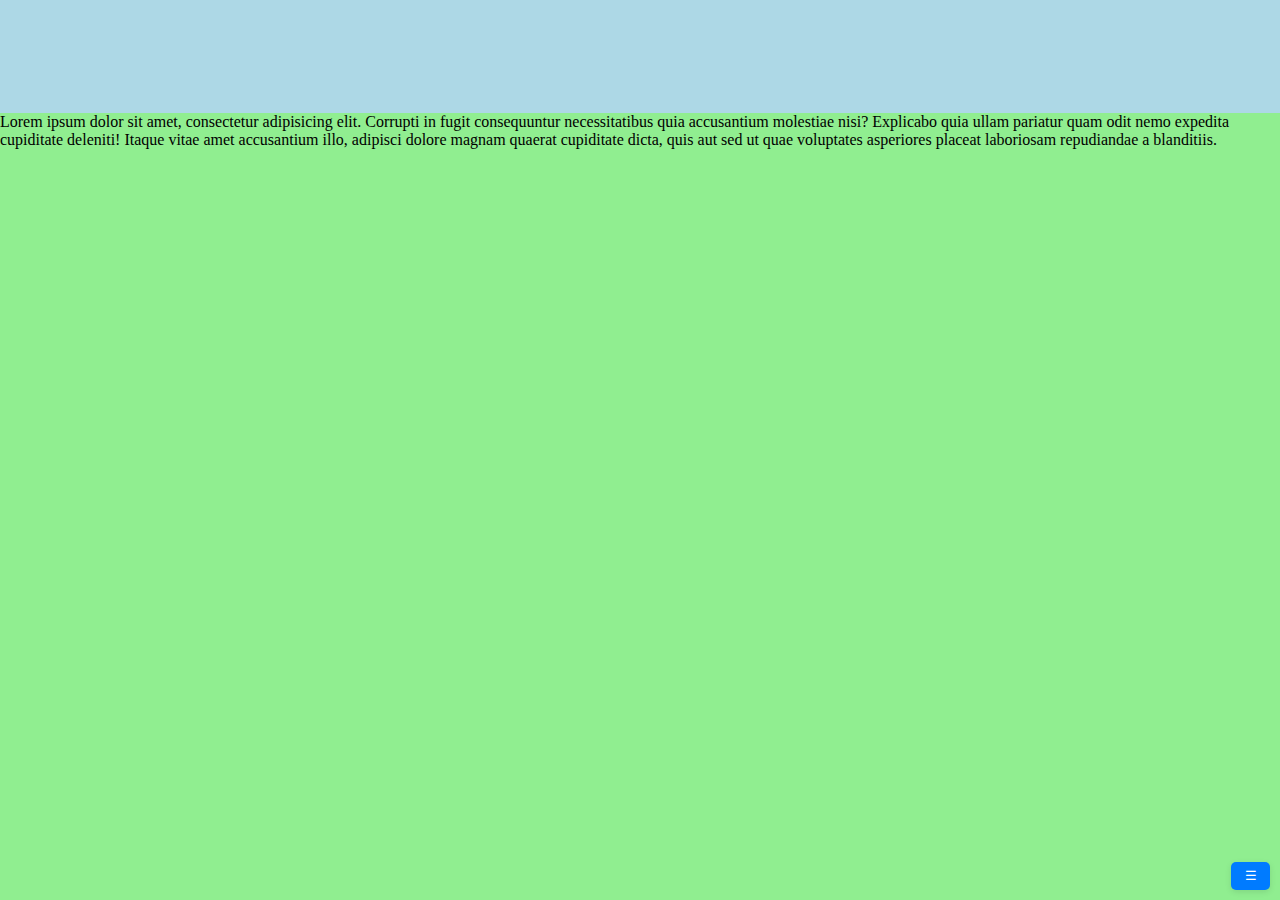
<file: index.html>
<!DOCTYPE html>
<html lang="en">
  <head>
    <meta charset="UTF-8" />
    <meta name="viewport" content="width=device-width, initial-scale=1.0" />
    <title>Document</title>
    <style>
      * {
        box-sizing: border-box;
        margin: 0;
        padding: 0;
      }
      html,
      body {
        height: 100%;
        width: 100%;
      }
      body {
        display: flex;
        flex-direction: column;
        height: 100vh;
        width: 100vw;
      }
      nav {
        height: 12.5%;
        width: 100%;
        background-color: lightblue;
        flex-shrink: 0;
      }
      .content-wrapper {
        display: flex;
        flex: 1 1 auto;
        width: 100%;
        height: 80%;
        position: relative;
      }
      main {
        flex: 1 1 auto;
        background-color: lightgreen;
        transition: margin-right 0.3s, width 0.3s;
        height: 100%;
        min-width: 0;
      }
      aside {
        width: 0;
        overflow: hidden;
        background: #2196f3; /* Solid blue color */
        color: #fff; /* White text for contrast */
        box-shadow: -2px 0 10px rgba(0, 0, 0, 0.2);
        transition: width 0.3s;
        position: relative;
        height: 100%;
        z-index: 1;
        padding: 0;
      }
      aside.active {
        width: 300px;
        padding: 1em;
        background: #2196f3; /* Ensure same color when active */
        color: #fff;
      }
      .side-toggle-btn {
        position: absolute;
        right: 10px;
        bottom: 10px;
        z-index: 2;
        padding: 0.5em 1em;
        background: #007bff;
        color: #fff;
        border: none;
        border-radius: 5px;
        cursor: pointer;
        box-shadow: 0 2px 6px rgba(0, 0, 0, 0.1);
      }
    </style>
  </head>
  <body>
    <nav></nav>
    <div class="content-wrapper">
      <main id="mainContent">
        <button class="side-toggle-btn" onclick="toggleAside()">&#9776;</button>
        Lorem ipsum dolor sit amet, consectetur adipisicing elit. Corrupti in
        fugit consequuntur necessitatibus quia accusantium molestiae nisi?
        Explicabo quia ullam pariatur quam odit nemo expedita cupiditate
        deleniti! Itaque vitae amet accusantium illo, adipisci dolore magnam
        quaerat cupiditate dicta, quis aut sed ut quae voluptates asperiores
        placeat laboriosam repudiandae a blanditiis.
      </main>
      <aside id="pullupAside">
        <strong>This is the pull-up aside section!</strong>
        <button onclick="toggleAside()" style="float: right">Close</button>
        <!-- Add your content here -->
      </aside>
    </div>
    <script>
      function toggleAside() {
        const aside = document.getElementById("pullupAside");
        const main = document.getElementById("mainContent");
        aside.classList.toggle("active");
        if (aside.classList.contains("active")) {
          main.style.marginRight = "300px";
        } else {
          main.style.marginRight = "0";
        }
      }
    </script>
  </body>
</html>
</file>
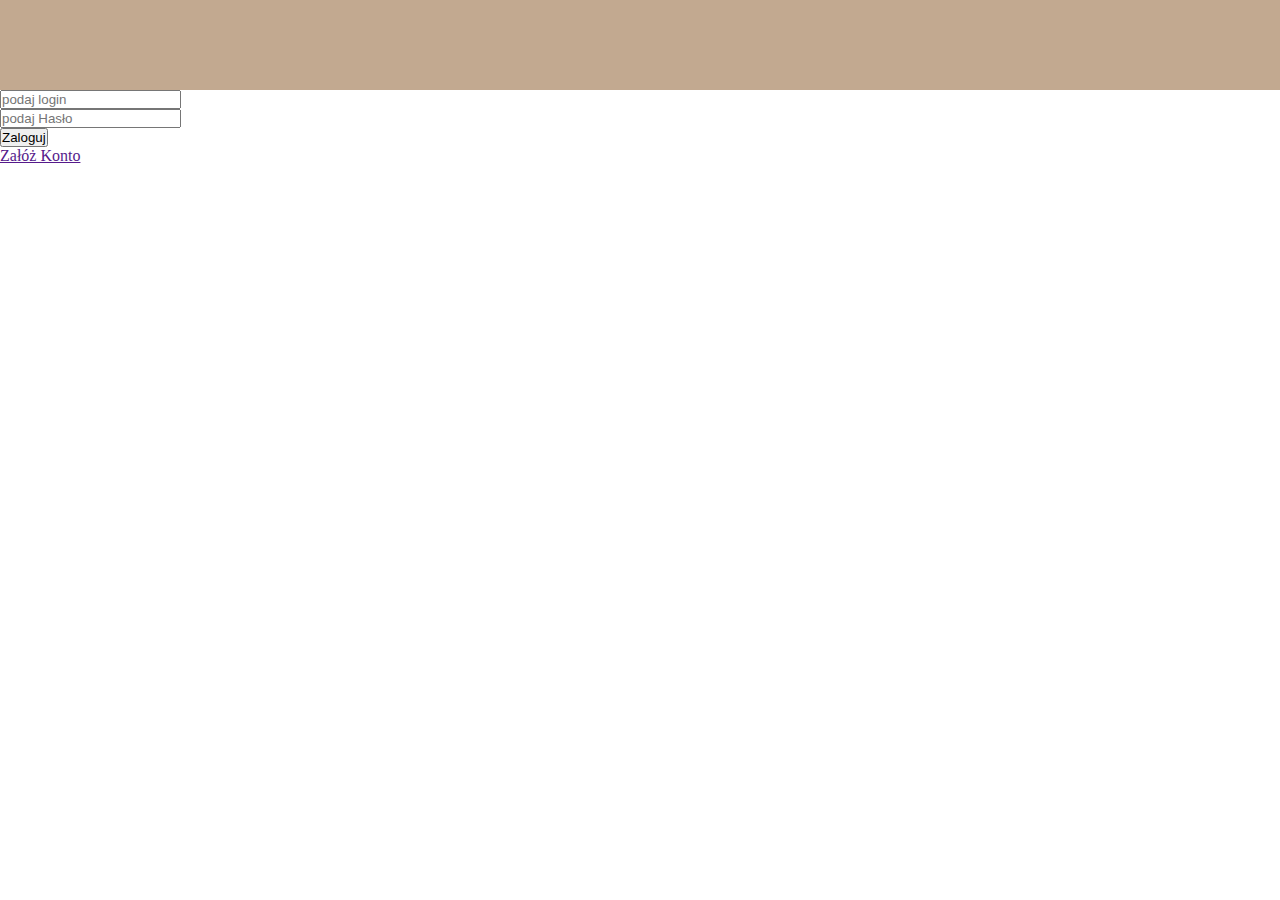
<file: login.html>
<!DOCTYPE html>
<html lang="en">
<head>
    <meta charset="UTF-8">
    <meta name="viewport" content="width=device-width, initial-scale=1.0">
    <link rel="stylesheet" href="./css/loginstyl.css">
    <title>Login</title>
</head>
<body>
    <nav>

    </nav>
    <main>
    </main>
    <div class="formularz">
        <form action="loggedin.php" method="post" class="sr">
            <input type="text" placeholder="podaj login" name="login" class="tekst" id="inputKontakt" required> <br>
            <input type="password" name="password" id="" placeholder="podaj Hasło" class="tekst" required> <br>
            <button class="przycisk">Zaloguj</button> <br>
        </form>
        <a href="" class="register">Załóż Konto</a> 
    </div>

    <script>
        let emailRadio = document.getElementById("email");
        let telRadio = document.getElementById("tel");
        let inputKontakt = document.getElementById("inputKontakt");

        emailRadio.addEventListener("change", () => {
            if (emailRadio.checked) {
                inputKontakt.placeholder = "podaj E-mail";
            }
        });

        telRadio.addEventListener("change", () => {
            if (telRadio.checked) {
                inputKontakt.placeholder = "podaj numer telefonu";
            }
        });
    </script>

</body>
</html>
</file>
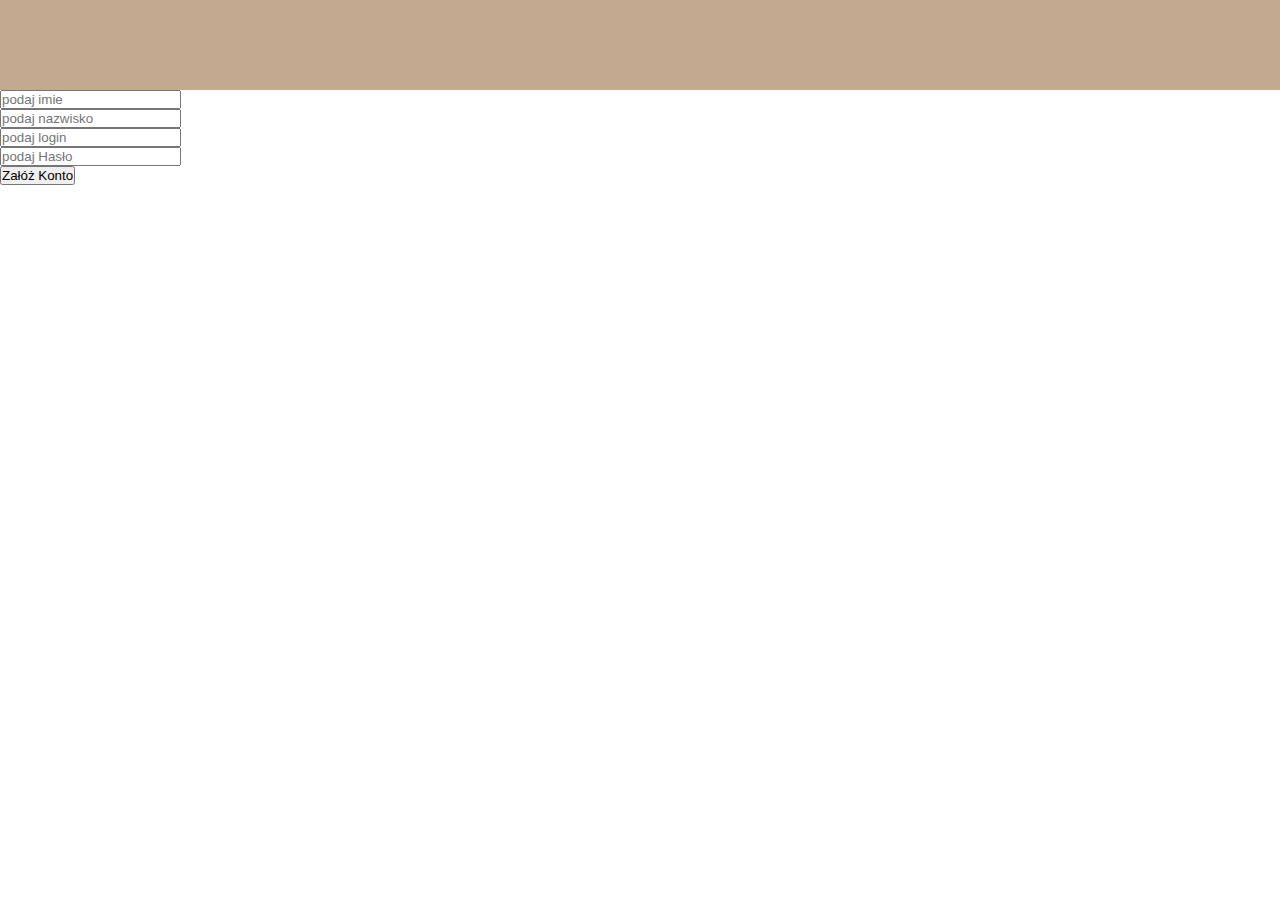
<file: login2.html>
<!DOCTYPE html>
<html lang="en">
  <head>
    <meta charset="UTF-8" />
    <meta name="viewport" content="width=device-width, initial-scale=1.0" />
    <link rel="stylesheet" href="./css/loginstyl.css" />
    <title>Login</title>
  </head>
  <body>
    <nav></nav>
    <main></main>
    <div class="formularz">
      <form action="loggedin.php" method="post" class="sr">
        <input
          type="imie"
          name="nazwisko"
          id=""
          placeholder="podaj imie"
          class="tekst"
          required
        />
        <br />
        <input
          type="nazwisko"
          name="nazwisko"
          id=""
          placeholder="podaj nazwisko"
          class="tekst"
          required
        />
        <br />
        <input
          type="text"
          placeholder="podaj login"
          name="login"
          class="tekst"
          id="inputKontakt"
          required
        />
        <br />
        <input
          type="password"
          name="password"
          id=""
          placeholder="podaj Hasło"
          class="tekst"
          required
        />
        <br />
        <button class="przycisk">Załóż Konto</button> <br />
      </form>
    </div>

    <script>
      let emailRadio = document.getElementById("email");
      let telRadio = document.getElementById("tel");
      let inputKontakt = document.getElementById("inputKontakt");

      emailRadio.addEventListener("change", () => {
        if (emailRadio.checked) {
          inputKontakt.placeholder = "podaj E-mail";
        }
      });

      telRadio.addEventListener("change", () => {
        if (telRadio.checked) {
          inputKontakt.placeholder = "podaj numer telefonu";
        }
      });
    </script>
  </body>
</html>
</file>
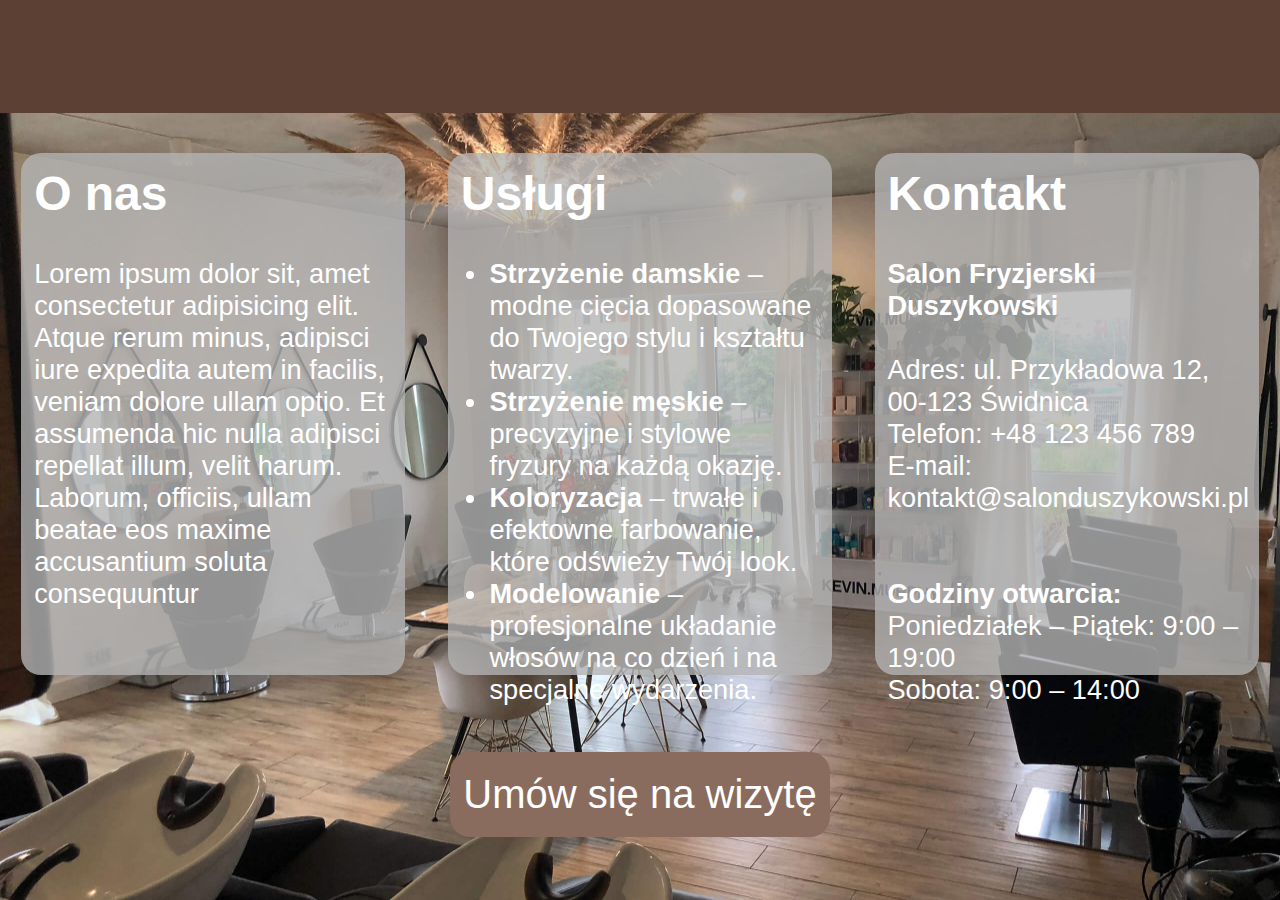
<file: main.html>
<!DOCTYPE html>
<html lang="pl">
<head>
    <meta charset="UTF-8">
    <meta name="viewport" content="width=device-width, initial-scale=1.0">
    <title>Strona główna</title>
    <link rel="stylesheet" href="css/stylemain.css">
</head>
<body>
    <nav></nav>

    <main>
        <div class="blocksdiv">
            <div class="block">
                <h2>O nas</h2><br>
                <p class="blocktext">Lorem ipsum dolor sit, amet consectetur adipisicing elit. Atque rerum minus, adipisci iure expedita autem in facilis, veniam dolore ullam optio. Et assumenda hic nulla adipisci repellat illum, velit harum.
                Laborum, officiis, ullam beatae eos maxime accusantium soluta consequuntur</p>
            </div>
            <div class="block">
                <h2>Usługi</h2><br>
                <ul class="blocktext">
                    <li><b>Strzyżenie damskie</b> – modne cięcia dopasowane do Twojego stylu i kształtu twarzy.</li>
                    <li><b>Strzyżenie męskie</b> – precyzyjne i stylowe fryzury na każdą okazję.</li>
                    <li><b>Koloryzacja</b> – trwałe i efektowne farbowanie, które odświeży Twój look.</li>
                    <li><b>Modelowanie</b> – profesjonalne układanie włosów na co dzień i na specjalne wydarzenia.</li>
                </ul>
            </div>
            <div class="block">
                <h2>Kontakt</h2><br>
                <p class="blocktext">
                    <b>Salon Fryzjerski Duszykowski</b><br><br>
                    Adres: ul. Przykładowa 12, 00-123 Świdnica<br>
                    Telefon: +48 123 456 789<br>
                    E-mail: kontakt@salonduszykowski.pl<br>
                    <br><br>
                    <b>Godziny otwarcia:</b><br>
                    Poniedziałek – Piątek: 9:00 – 19:00<br>
                    Sobota: 9:00 – 14:00<br>
                </p>
            </div>
        </div>
        <div class="bookButton">
            <a href="book.php" class="book">Umów się na wizytę</a>
        </div>
    </main>

    <footer></footer>
</body>
</html>
</file>
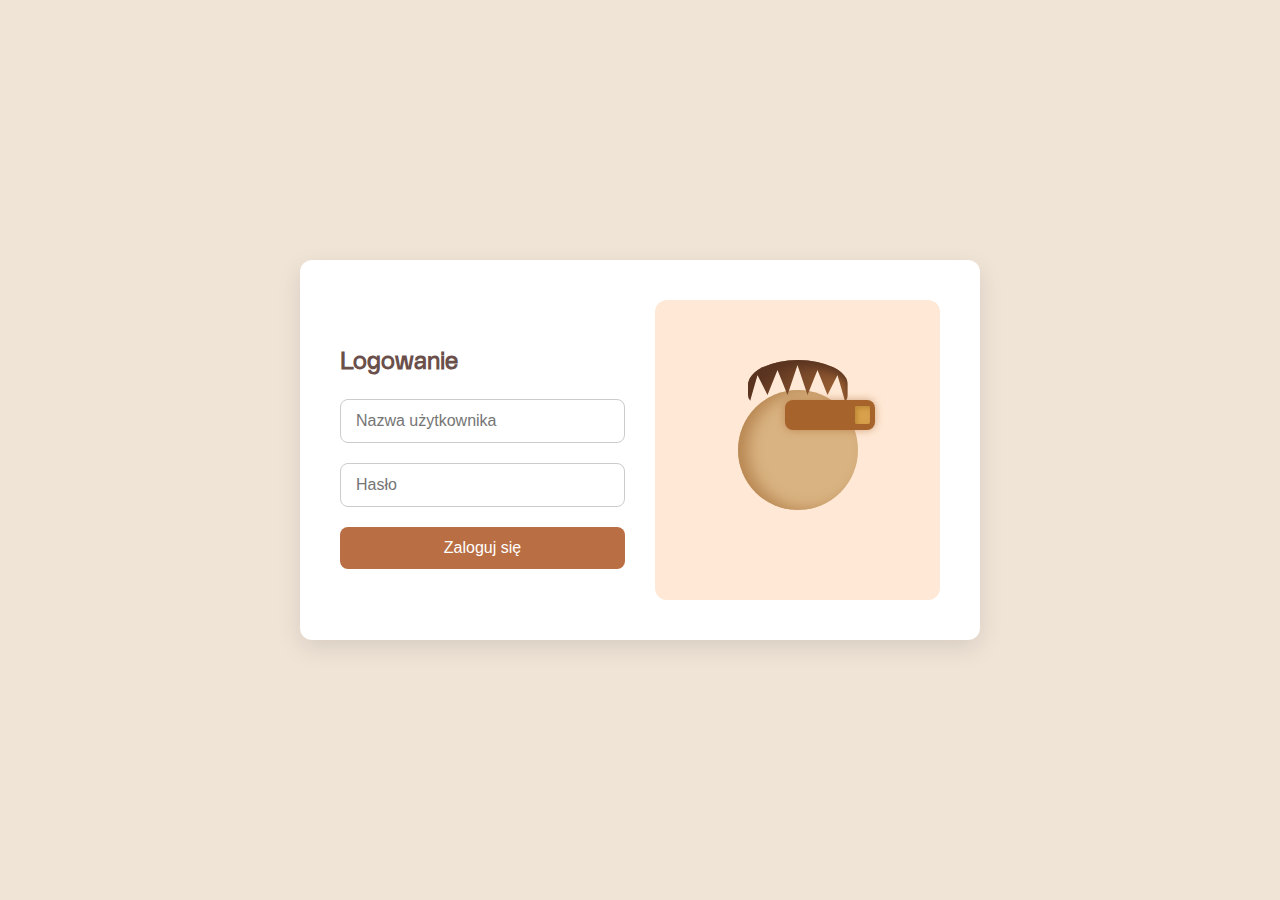
<file: alternative/login.html>
<!DOCTYPE html>
<html lang="pl" >
<head>
  <meta charset="UTF-8" />
  <meta name="viewport" content="width=device-width, initial-scale=1" />
  <title>Logowanie - Booking Duszka Matuszka</title>
  <style>
    @font-face {
        font-family: Rinter;
        src: url("../Rinter/Web-PS/Rinter.woff2");
        }
    body {
      background: #f0e4d7;
      font-family: Rinter;
      height: 100vh;
      display: flex;
      justify-content: center;
      align-items: center;
      margin: 0;
    }
    .container {
      background: white;
      box-shadow: 0 8px 24px rgba(0,0,0,0.1);
      border-radius: 12px;
      width: 600px;
      display: flex;
      padding: 40px;
    }
    .form-section {
      flex: 1;
      display: flex;
      flex-direction: column;
      justify-content: center;
      padding-right: 30px;
    }
    .form-section h2 {
      margin-bottom: 20px;
      color: #6a4f4b;
    }
    input {
      padding: 12px 15px;
      margin-bottom: 20px;
      font-size: 16px;
      border: 1px solid #ccc;
      border-radius: 8px;
      outline: none;
      transition: border-color 0.3s ease;
    }
    input:focus {
      border-color: #b96e43;
    }
    button {
      padding: 12px 15px;
      background-color: #b96e43;
      color: white;
      font-size: 16px;
      border: none;
      border-radius: 8px;
      cursor: pointer;
      transition: background-color 0.3s ease;
    }
    button:hover {
      background-color: #9a5a2e;
    }
    .animation-section {
      flex: 1;
      display: flex;
      justify-content: center;
      align-items: center;
      position: relative;
      background: #ffe9d6;
      border-radius: 12px;
      height: 300px;
    }

    /* Hairdresser head */
    .head {
      width: 120px;
      height: 120px;
      background: #d9b382;
      border-radius: 50%;
      position: relative;
      box-shadow: inset 10px 0 15px #b88752;
    }

    /* Hair base styles - hidden by default */
    .hair {
      position: absolute;
      top: -30px;
      left: 10px;
      width: 100px;
      height: 50px;
      border-radius: 50% 50% 30% 30%;
      box-shadow: 10px 5px 10px inset;
      opacity: 0;
      transition: opacity 0.5s ease;
      pointer-events: none;
    }

    /* Hair style 1 */
    .hair.style1 {
      background: #7b4f30;
      box-shadow: 10px 5px 10px #5a3820 inset;
      opacity: 1;
    }
    /* Hair style 2 - curly hair */
    .hair.style2 {
      background: #c27c45;
      border-radius: 50% 50% 50% 50%;
      box-shadow:
        0 0 10px #9f6334 inset,
        10px 10px 5px #855525 inset;
      opacity: 1;
    }
    /* Hair style 3 - spiky */
    .hair.style3 {
      background: linear-gradient(135deg, #5a3420 20%, #9c6134 80%);
      clip-path: polygon(
        0% 100%, 10% 30%, 20% 70%, 30% 20%, 40% 70%, 50% 10%, 
        60% 70%, 70% 20%, 80% 70%, 90% 30%, 100% 100%, 100% 0%, 0% 0%
      );
      box-shadow: 0 5px 10px #5a3420 inset;
      opacity: 1;
    }
    .hair.style4 {
      background: #a6632b;
      box-shadow: 0 0 10px #855525 inset;
      opacity: 1;
    }
    .hair.style5 {
      background: #d9a14d;
      box-shadow: 0 0 10px #bb8833 inset;
      opacity: 1;
    }


    /* Brush */
    .brush {
      position: absolute;
      width: 90px;
      height: 30px;
      background: #a6632b;
      border-radius: 8px;
      top: 100px;
      left: 130px;
      transform-origin: left center;
      box-shadow: 0 0 8px #a6632b88;
      animation-play-state: paused;
      animation-name: brush-move;
      animation-duration: 1.5s;
      animation-iteration-count: infinite;
      animation-timing-function: ease-in-out;
      transition: box-shadow 0.3s ease;
    }
    .brush::before {
      content: "";
      position: absolute;
      top: 6px;
      left: 70px;
      width: 15px;
      height: 18px;
      background: #d9a14d;
      border-radius: 2px;
      box-shadow: inset 2px 2px 5px #bb8833;
    }
    /* Brush glow when active */
    .brush.active {
      box-shadow: 0 0 15px 4px #d18c32cc;
    }

    @keyframes brush-move {
      0% {
        transform: rotate(10deg) translateX(0);
      }
      50% {
        transform: rotate(-10deg) translateX(15px);
      }
      100% {
        transform: rotate(10deg) translateX(0);
      }
    }
  </style>
</head>
<body>
  <div class="container">
    <div class="form-section">
      <h2>Logowanie</h2>
      <input id="username" type="text" placeholder="Nazwa użytkownika" autocomplete="off" />
      <input id="password" type="password" placeholder="Hasło" autocomplete="off" />
      <button type="submit">Zaloguj się</button>
    </div>
    <div class="animation-section">
      <div class="head">
        <div class="hair style1 hair-visible"></div>
        <div class="hair style2"></div>
        <div class="hair style3"></div>
      </div>
      <div class="brush" id="brush"></div>
    </div>
  </div>

  <script>
    const inputs = document.querySelectorAll('input');
    const brush = document.getElementById('brush');
    const hairs = document.querySelectorAll('.hair');
    let typingTimer;
    const typingDelay = 1000; // 1 second after stop typing

    function startBrushing() {
      brush.style.animationPlayState = 'running';
      brush.classList.add('active');
    }
    function stopBrushing() {
      brush.style.animationPlayState = 'paused';
      brush.classList.remove('active');
      changeHairStyle();
    }

    // Randomly pick a hair style different from current
    function changeHairStyle() {
      let currentIndex = Array.from(hairs).findIndex(h => h.classList.contains('hair-visible'));
      let newIndex;
      do {
        newIndex = Math.floor(Math.random() * hairs.length);
      } while (newIndex === currentIndex);

      hairs.forEach((h, i) => {
        if (i === newIndex) {
          h.classList.add('hair-visible');
          h.style.opacity = 1;
        } else {
          h.classList.remove('hair-visible');
          h.style.opacity = 0;
        }
      });
    }

    inputs.forEach(input => {
      input.addEventListener('input', () => {
        startBrushing();
        clearTimeout(typingTimer);
        typingTimer = setTimeout(() => {
          stopBrushing();
        }, typingDelay);
      });
    });

    // Initially paused
    stopBrushing();
  </script>
</body>
</html>
</file>
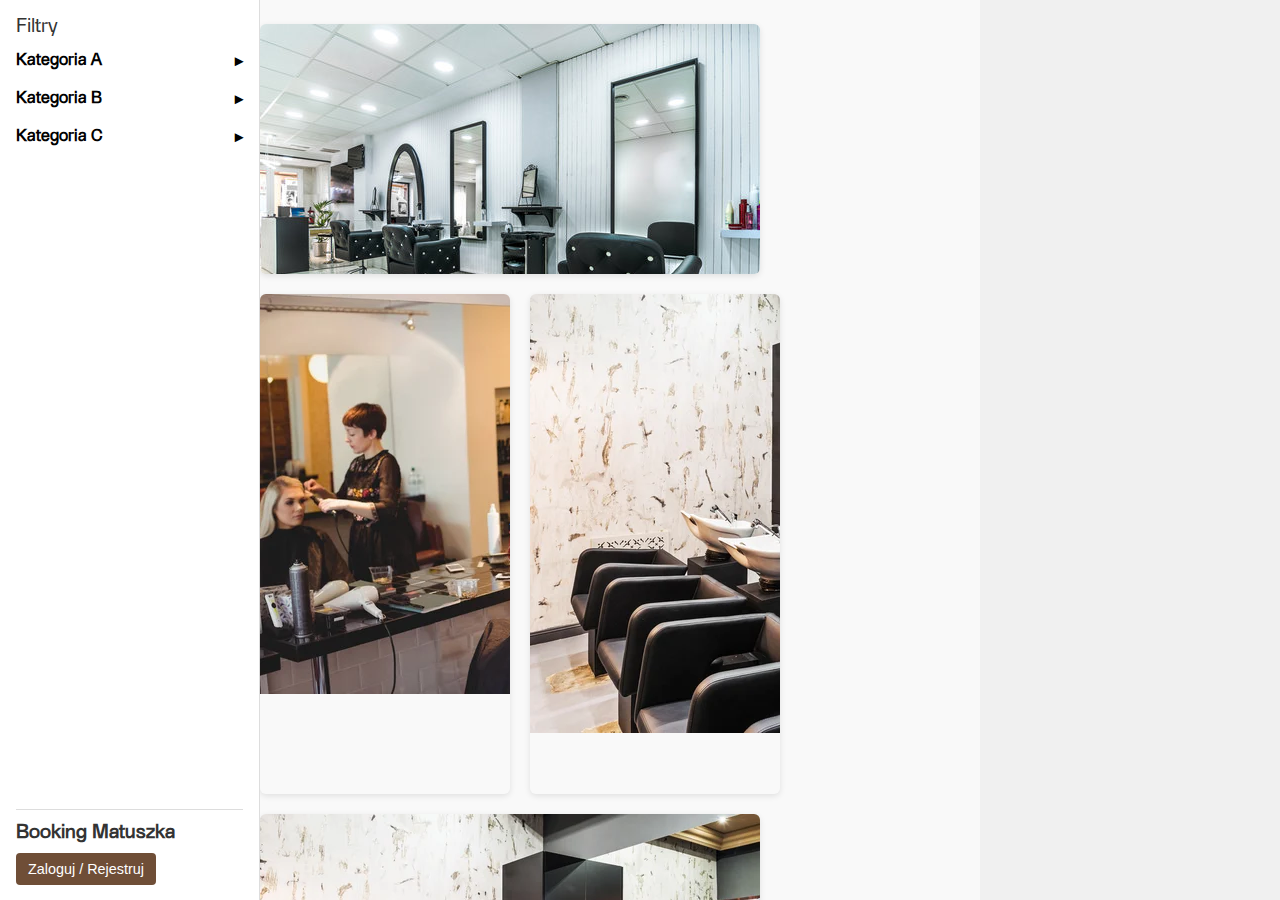
<file: alternative/testlayout.html>
<!DOCTYPE html>
<html lang="pl">
<head>
  <meta charset="UTF-8" />
  <meta name="viewport" content="width=device-width, initial-scale=1.0"/>
  <title>Booking Matuszka</title>

  <script src="https://cdnjs.cloudflare.com/ajax/libs/gsap/3.12.2/gsap.min.js"></script>
  <link rel="stylesheet" href="test.css">
</head>

<body>
  <div class="page-wrapper">
    <div class="sidebar-left-wrapper">
      <aside class="sidebar-left" id="sidebarLeft">
        <div>
          <div class="filters-title">Filtry</div>

          <div class="filter-group">
            <h3 onclick="toggleFilterList(this)">
              Kategoria A <span class="arrow">▸</span>
            </h3>
            <ul>
              <li>Opcja A1</li>
              <li>Opcja A2</li>
              <li>Opcja A3</li>
            </ul>
          </div>

          <div class="filter-group">
            <h3 onclick="toggleFilterList(this)">
              Kategoria B <span class="arrow">▸</span>
            </h3>
            <ul>
              <li>Opcja B1</li>
              <li>Opcja B2</li>
            </ul>
          </div>

          <div class="filter-group">
            <h3 onclick="toggleFilterList(this)">
              Kategoria C <span class="arrow">▸</span>
            </h3>
            <ul>
              <li>Opcja C1</li>
              <li>Opcja C2</li>
              <li>Opcja C3</li>
              <li>Opcja C4</li>
            </ul>
          </div>
        </div>
      </aside>
      <aside class="sidebar-login" id="sidebarLogin">
        <div class="sidebar-footer">
          <h2>Booking Matuszka</h2>
          <button onclick="toggleLogin()">Zaloguj / Rejestruj</button>
        </div>
      </aside>
    </div>
    
    <div class="main-content" id="mainContent">
      <main class="container" id="blocksContainer">

        <div class="container1">
          <div class="rowHor fDown" onclick="onBlockClick()">
            <img src="../saloon imgs/1.jpg" alt=""></img>
            <div class="salon-text"> </div>
            <div class="reveal-panel">
              
              Apsolutnie najlepszy salon fryzjerski w mieście! <br>
              ⭐⭐⭐⭐⭐ <br>
            </div>
          </div>

          <div class="rowconatiner">
            <div class="rowVer fRight" onclick="onBlockClick()">
              <img src="../saloon imgs/2.jpg" alt=""></img>
              <div class="salon-text"> </div>
              <div class="reveal-panel">
                
                Apsolutnie najlepszy salon fryzjerski w mieście! <br>
                ⭐⭐⭐⭐⭐ <br>
              </div>
            </div>
            <div class="rowVer fLeft" onclick="onBlockClick()">
            <img src="../saloon imgs/3.jpg" alt=""></img>
              <div class="salon-text"> </div>
              <div class="reveal-panel">
                
                Apsolutnie najlepszy salon fryzjerski w mieście! <br>
                ⭐⭐⭐⭐⭐ <br>
              </div>
            </div>
          </div>

          <div class="rowHor fUp" onclick="onBlockClick()">
            <img src="../saloon imgs/3.jpg" alt=""></img>
            <div class="salon-text"> </div>
            <div class="reveal-panel">
              
              Apsolutnie najlepszy salon fryzjerski w mieście! <br>
              ⭐⭐⭐⭐⭐ <br>
            </div>
          </div>
        </div>
        <div class="container1">
          <div class="rowconatiner">
            <div class="rowVer fRight" onclick="onBlockClick()">
              <img src="../saloon imgs/5.jpg" alt=""></img>
              <div class="salon-text"> </div>
              <div class="reveal-panel">
                
                Strasznie Chujowy... <br>
                👎👎🏿 <br>
              </div>
            </div>
            <div class="rowVer fLeft" onclick="onBlockClick()">
              <img src="../saloon imgs/3.jpg" alt=""></img>
              <div class="salon-text"> </div>
              <div class="reveal-panel">
                
                Apsolutnie najlepszy salon fryzjerski w mieście! <br>
                ⭐⭐⭐⭐⭐ <br>
              </div>
            </div>
          </div>
          
          <div class="rowHor fUp" onclick="onBlockClick()">
              <img src="../saloon imgs/1.jpg" alt=""></img>
              <div class="salon-text"> </div>
              <div class="reveal-panel">
                
                Apsolutnie najlepszy salon fryzjerski w mieście! <br>
                ⭐⭐⭐⭐⭐ <br>
              </div>
          </div>
          <div class="rowHor fDown" onclick="onBlockClick()">
              <img src="../saloon imgs/2.jpg" alt=""></img>
              <div class="salon-text"> </div>
              <div class="reveal-panel">
                
                Apsolutnie najlepszy salon fryzjerski w mieście! <br>
                ⭐⭐⭐⭐⭐ <br>
              </div>
          </div>
        </div>

      </main>

    </div>

    <aside class="sidebar-right" id="sidebarRight">
      <div class="back-arrow" onclick="onBackClick()">← Powrót</div>

      <div class="service-group">
        <h3 class="service-title">Wybierz Usługę</h3>
        <button>Strzyżenie</button>
        <button>Koloryzacja</button>
        <button>Stylizacja</button>
      </div>

      <div class="service-group">
        <h3 class="service-title">Wybierz Godzinę</h3>
        <button>09:00</button>
        <button>10:00</button>
        <button>11:00</button>
        <button>12:00</button>
        <button>13:00</button>
        <button>14:00</button>
      </div>
    </aside>
  </div>

  <script src="test.js"></script>
</body>
</html>
</file>
<file: css/loginstyl.css>
@import url(common.css);
</file>
<file: css/stylemain.css>
*{
    padding: 0;
    margin: 0;
    font-family:Verdana, Geneva, Tahoma, sans-serif;
}

html, body{
    width: 100%;
    height: 100%;
    display: flex;
    flex-wrap: wrap;
}

nav{
    width: 100%;
    height: 12.5%;
    background-color: #5C4033;
}

main{
    width: 100%;
    height: 87.5%;
    background-color: #f5f5f0;
    display: flex;
    flex-wrap: wrap;
    justify-content: center;
    background-image: url(../img/salon.png);
    background-position: center;
    background-size: cover;
}

.bookButton{
    background-color: #8a6c5e;
    color: black;
    height: 7.5%;
    padding: 1%;
    display: flex;
    align-items: center;
    border-radius: 20px;
}

.book{
    text-decoration: none;
    font-size: 250%;
    color: rgb(255, 255, 255);
}

.blocksdiv{
    width: 100%;
    height: 70%;
    display: flex;
    justify-content: space-around;
    align-items: center;
    padding-top: 2%;
}

.block{
    width: 28%;
    height: 90%;
    background-color: rgb(179, 179, 179, 0.8);
    border-radius: 20px;
    color: white;
    padding: 1%;
    font-size: 200%;
}

li{
    margin-left: 8%;
}

.blocktext{
    font-size: 85%;
}
</file>
<file: alternative/test.css>
@font-face {
  font-family: Rinter;
  src: url("../Rinter/Web-PS/Rinter.woff2");
}

* {
    box-sizing: border-box;
    margin: 0;
    padding: 0;
}
html, body {
    height: 100%;
    width: 100%;
    background: #f0f0f0;
    font-family: Rinter;
    /* font-family: sans-serif; */
    overflow: hidden;
}
a {
    text-decoration: none;
    color: inherit;
}

.page-wrapper {
    display: flex;
    height: 100%;
    width: 100%;
}
.sidebar-login {
    width: 260px;
    background: #ffffff;
    border-right: 1px solid #ddd;
    display: flex;
    flex-direction: column;
    justify-content: space-between;
    overflow-y: auto;
    padding: 16px;
    transform: translateX(0);
    z-index: 500;
}
.sidebar-left-wrapper {
    display: flex;
    flex-direction: column;
}
.sidebar-left {
    width: 260px;
    background: #ffffff;
    border-right: 1px solid #ddd;
    display: flex;
    flex-direction: column;
    justify-content: space-between;
    overflow-y: auto;
    padding: 16px;
    transform: translateX(0);
    z-index: 500;
    height: 87%;
}
.sidebar-left.hidden {
    transform: translateX(-280px);
}
.filters-title {
    font-size: 1.2rem;
    margin-bottom: 12px;
    color: #333;
}
.filter-group {
    margin-bottom: 16px;
}
.filter-group h3 {
    font-size: 1rem;
    margin-bottom: 8px;
    cursor: pointer;
    user-select: none;
    display: flex;
    align-items: center;
    justify-content: space-between;
}
.filter-group ul {
    list-style: none;
    margin-left: 12px;
    display: none;
}
.filter-group ul li {
    margin-bottom: 6px;
    font-size: 0.9rem;
    cursor: pointer;
}
.filter-group ul li:hover {
    text-decoration: underline;
}

.sidebar-footer {
    margin-top: 16px;
    border-top: 1px solid #ddd;
    padding-top: 12px;
}
.sidebar-footer h2 {
    font-size: 1.2rem;
    margin-bottom: 8px;
    color: #333;
}
.sidebar-footer button {
    background: rgb(111, 78, 55);
    color: #fff;
    border: none;
    border-radius: 4px;
    padding: 8px 12px;
    cursor: pointer;
    font-size: 0.9rem;
}
.sidebar-footer button:hover {
    background: rgb(111, 78, 55);
}

.sidebar-right {
    width: 300px;
    background: #ffffff;
    border-left: 1px solid #ddd;
    overflow-y: auto;
    padding: 16px;
    transform: translateX(320px);
    z-index: 500;
    position: relative;
    display: flex;
    flex-direction: column;
    justify-content: flex-start;
}
.sidebar-right.visible {
    transform: translateX(0);
}
.back-arrow {
    font-size: 1.2rem;
    cursor: pointer;
    margin-bottom: 16px;
    display: inline-block;
    color: #555;
}

.service-title {
    font-size: 1.2rem;
    margin-bottom: 12px;
    color: #333;
}
.service-group {
    margin-bottom: 20px;
}
.service-group h3 {
    font-size: 1rem;
    margin-bottom: 8px;
    color: #333;
}
.service-group button {
    display: block;
    width: 100%;
    margin-bottom: 8px;
    padding: 10px;
    border: 1px solid rgb(111, 78, 55);
    background: #fff;
    color: rgb(111, 78, 55);
    border-radius: 4px;
    cursor: pointer;
    font-size: 0.95rem;
}
.service-group button:hover {
    background: rgb(111, 78, 55);
    color: #fff;
}

.salon-text {
    position: absolute;
    bottom: 0;
    z-index: 1000;
}
.main-content {
    flex: 1;
    background: #f9f9f9;
    overflow-y: auto;
    overflow-x: hidden;
    position: relative;
}
.container {
    display: flex;
    flex-wrap: wrap;
    gap: 20px;
    max-width: 1200px;
    margin: 24px auto;
}
.container1, .container2 {
    display: flex;
    flex-direction: column;
    gap: 20px;
}
.img {
    width: 100%;
    height: 100%;
}
.rowHor {
    position: relative;
    width: 500px;
    height: 250px;
    /* background-color: lightblue; */
    overflow: hidden;
    border-radius: 6px;
    box-shadow: 0 2px 6px rgba(0,0,0,0.1);
    cursor: pointer;
}
.rowVer {
    position: relative;
    width: 250px;
    height: 500px;
    /* background-color: lightcoral; */
    overflow: hidden;
    border-radius: 6px;
    box-shadow: 0 2px 6px rgba(0,0,0,0.1);
    cursor: pointer;
}

.rowconatiner {
    display: flex;
    flex-direction: row;
    gap: 20px;
}

.box {
    width: 100%;
    height: 100%;
    background-color: #ffffff;
    position: relative;
    z-index: 1;
    user-select: none;
}

.reveal-panel {
    position: absolute;
    top: 0;
    left: 0;
    width: 100%;
    height: 100%;
    background: black;
    color: white;
    display: flex;
    align-items: center;
    justify-content: center;
    font-size: 1.2rem;
    transform: translateY(100%);
    transition: transform 0.4s ease;
    z-index: 2;
    pointer-events: none;
    border-radius: 6px;
}
.fDown .reveal-panel {
    transform: translateY(100%);
}
.fDown:hover .reveal-panel {
    transform: translateY(0);
}

.fUp .reveal-panel {
    transform: translateY(-100%);
}
.fUp:hover .reveal-panel {
    transform: translateY(0);
}

.fRight .reveal-panel {
    transform: translateX(100%);
}
.fRight:hover .reveal-panel {
    transform: translateX(0);
}

.fLeft .reveal-panel {
    transform: translateX(-100%);
}
.fLeft:hover .reveal-panel {
    transform: translateX(0);
}
td {
    padding :20px;
    border : 1px solid #eee;
    /* background : #fafafa; */
    color : #222;
    font-weight: bold;
    cursor : pointer;
    transition : 0.3s;
    user-Select : none;
    /* From https://css.glass */
    background: rgba(255, 255, 255, 0.23);
    /* border-radius: 16px; */
    box-shadow: 0 4px 30px rgba(0, 0, 0, 0.1);
    backdrop-filter: blur(5.1px);
    -webkit-backdrop-filter: blur(5.1px);
    border: 1px solid rgba(255, 255, 255, 0.44);
}


/* . */
</file>
